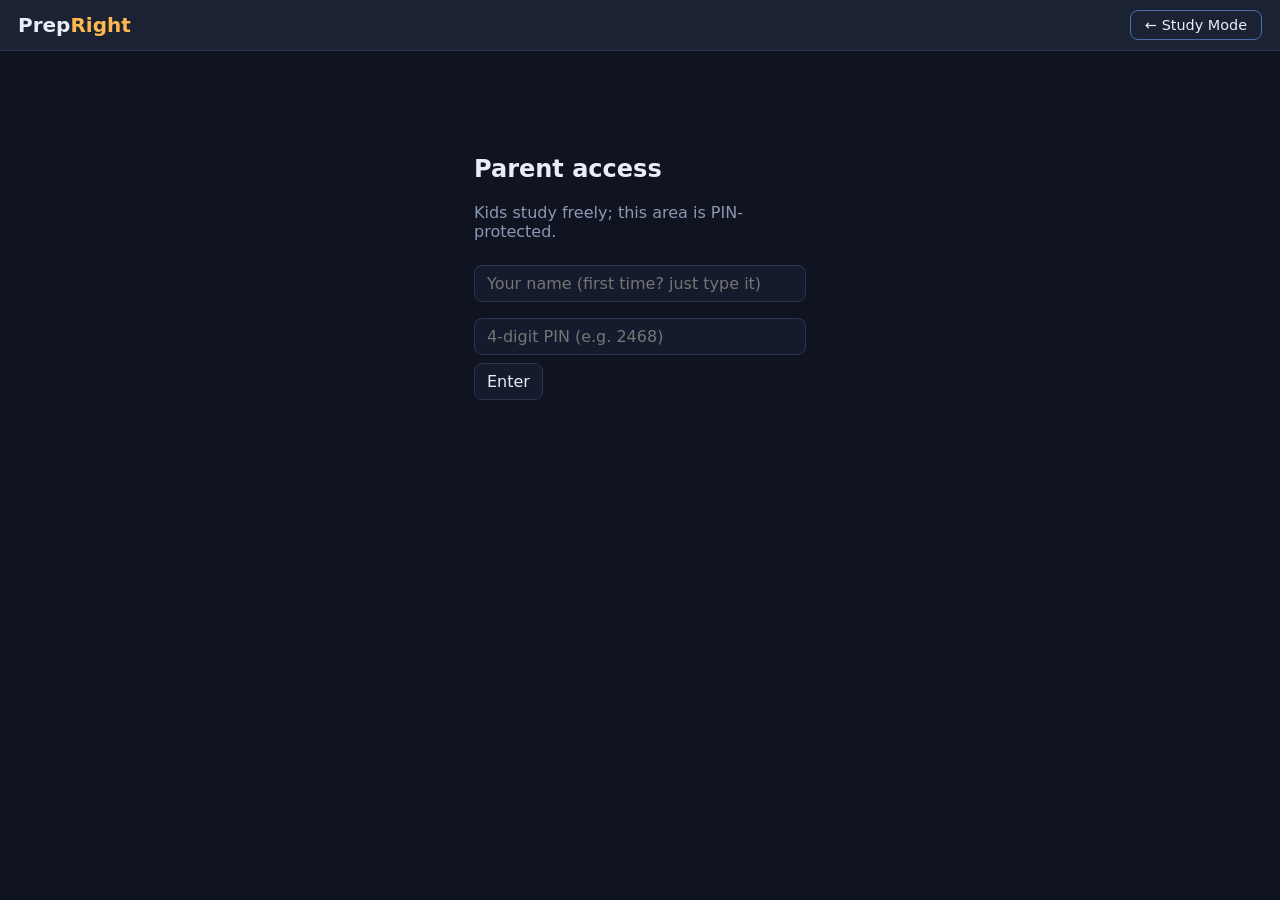
<file: web/parent.html>
<!DOCTYPE html>
<html lang="en">
<head>
  <meta charset="UTF-8" />
  <meta name="viewport" content="width=device-width, initial-scale=1.0" />
  <title>PrepRight — Parent Dashboard</title>
  <link rel="icon" type="image/svg+xml" href="favicon.svg" />
  <link rel="stylesheet" href="style.css" />
</head>
<body>
  <header>
    <div class="brand">Prep<span>Right</span></div>
    <div style="display:flex;gap:8px">
      <button id="signout-btn" class="ghost-btn" style="display:none">Sign Out</button>
      <a href="/" class="ghost-btn">← Study Mode</a>
    </div>
  </header>

  <!-- STEP 1: parent login -->
  <div id="gate" class="gate card">
    <h2>Parent access</h2>
    <p class="muted">Kids study freely; this area is PIN-protected.</p>
    <form id="login-form">
      <input id="parent-name" placeholder="Your name (first time? just type it)" maxlength="60" />
      <input id="parent-pin" placeholder="4-digit PIN (e.g. 2468)" inputmode="numeric" maxlength="4" pattern="\d{4}" title="Exactly 4 digits" required />
      <button type="submit" class="primary">Enter</button>
    </form>
    <p id="gate-error" class="error hidden"></p>
  </div>

  <!-- STEP 2: dashboard -->
  <main id="dash" class="hidden">
    <div class="dash-actions">
      <button id="add-kid-btn" class="ghost-btn">+ Add kid</button>
      <button id="refresh-btn" class="ghost-btn">Refresh</button>
    </div>
    <div id="kids"></div>
  </main>

  <!-- add-kid modal -->
  <div id="kid-modal" class="modal hidden">
    <div class="card">
      <h3>New kid profile</h3>
      <form id="kid-form">
        <input id="kid-name" placeholder="Name" maxlength="40" required />
        <select id="kid-grade"><option value="8">Class 8</option><option value="9">Class 9</option><option value="10" selected>Class 10</option></select>
        <button type="submit" class="primary">Create</button>
      </form>
    </div>
  </div>

  <script src="parent.js"></script>
</body>
</html>
</file>
<file: web/style.css>
/* PrepRight chat — deliberately dependency-free (no CDN, works offline).
   Design tokens up top so restyling later is one-place-only. */
:root {
  --border: #3a4a6b;
  --bg: #0f1420;
  --panel: #1a2233;
  --card: #1e2a42;
  --bubble-user: #2f6df6;
  --bubble-ai: #232d42;
  --text: #e8edf7;
  --muted: #8b98b3;
  --accent: #ffb84d;
}

* { box-sizing: border-box; }

body {
  margin: 0;
  font-family: system-ui, "Segoe UI", Roboto, sans-serif;
  background: var(--bg);
  color: var(--text);
  height: 100dvh;
  display: flex;
  flex-direction: column;
}

header {
  display: flex;
  align-items: center;
  gap: 14px;
  padding: 10px 18px;
  background: var(--panel);
  border-bottom: 1px solid #2a3650;
}
header .brand { margin-right: auto; }

.brand { font-size: 1.25rem; font-weight: 700; }
.brand span { color: var(--accent); }

.student-bar { display: flex; gap: 8px; align-items: center; }

select, input, button {
  font: inherit;
  color: var(--text);
  background: #141b2c;
  border: 1px solid #2a3650;
  border-radius: 8px;
  padding: 8px 12px;
}
button { cursor: pointer; }
button.ghost { background: transparent; }

.onboarding {
  margin: auto;
  text-align: center;
  background: var(--panel);
  padding: 32px 40px;
  border-radius: 14px;
}
.onboarding form { display: flex; gap: 8px; justify-content: center; margin-top: 18px; }
.onboarding button { background: var(--accent); color: #201200; font-weight: 600; }
.onboarding h2 { margin: 0 0 6px; }
.onboarding p { color: var(--muted); margin: 0; }

main {
  flex: 1;
  display: flex;
  flex-direction: column;
  max-width: 780px;
  width: 100%;
  margin: 0 auto;
  padding: 16px;
  gap: 10px;
}

/* The chat must scroll INSIDE the page, never the page itself - otherwise
   the header scrolls away. Flex children default to min-height:auto, which
   grows main past body's 100dvh; min-height:0 lets #messages be the scroller. */
main#chat { min-height: 0; }

#messages { flex: 1; min-height: 0; overflow-y: auto; display: flex; flex-direction: column; gap: 10px; padding-bottom: 8px; scrollbar-width: thin; scrollbar-color: #2a3650 transparent; }
#messages::-webkit-scrollbar { width: 8px; }
#messages::-webkit-scrollbar-track { background: transparent; }
#messages::-webkit-scrollbar-thumb { background: #2a3650; border-radius: 4px; }
#messages::-webkit-scrollbar-thumb:hover { background: #4a6fa5; }

.msg {
  max-width: 82%;
  padding: 10px 14px;
  border-radius: 14px;
  line-height: 1.45;
  white-space: pre-wrap;
  word-wrap: break-word;
}
.msg.user { align-self: flex-end; background: var(--bubble-user); border-bottom-right-radius: 4px; }
.msg.ai   { align-self: flex-start; background: var(--bubble-ai); border-bottom-left-radius: 4px; }

/* markdown-lite bits inside AI bubbles */
.msg code { background: rgba(0,0,0,0.3); padding: 0 4px; border-radius: 4px; font-family: Consolas, monospace; }
.msg strong { font-weight: 700; color: var(--accent); }

/* tool activity chips (P6): shown while the agent runs a tool */
.msg.tool-chip {
  align-self: flex-start;
  background: transparent;
  border: 1px dashed var(--border);
  color: var(--muted);
  font-style: italic;
  font-size: 0.85rem;
  padding: 6px 12px;
}

/* quiz option buttons (P7) */
.opt-box { display: flex; flex-direction: column; gap: 6px; margin-top: 10px; }
.opt-btn {
  text-align: left;
  background: #141b2c;
  border: 1px solid var(--border);
  border-radius: 8px;
  padding: 8px 12px;
  color: var(--text);
  cursor: pointer;
  font: inherit;
}
.opt-btn:hover:not(:disabled) { border-color: var(--accent); }
.opt-btn:disabled { opacity: 0.5; cursor: default; }
.opt-btn.picked { border-color: var(--accent); background: rgba(255,184,77,0.12); opacity: 1; }

/* batch quiz (P9.1): multiple question blocks + submit */
.q-block { margin-top: 12px; padding-top: 8px; border-top: 1px dashed var(--border); }
.q-block .q-title { font-weight: 600; color: var(--accent); margin-bottom: 6px; }
.opt-btn.submit-all { border-color: var(--accent); color: var(--accent); font-weight: 600; }
.opt-btn.submit-all:disabled { opacity: 0.4; }

.status { color: var(--muted); font-style: italic; padding: 0 4px; }

#composer { display: flex; gap: 8px; }
#composer input { flex: 1; }
#composer button { background: var(--accent); color: #201200; font-weight: 600; }
#composer button:disabled { opacity: 0.5; cursor: default; }

.hidden { display: none !important; }

/* parent dashboard */
.gate { max-width: 380px; margin: 60px auto; padding: 24px; }
.gate input { width: 100%; margin: 8px 0; }
.error { color: #ff6b6b; font-size: 0.9rem; }
.dash-actions { display: flex; gap: 8px; margin-bottom: 20px; }
.kid-card { margin-bottom: 16px; padding: 24px; border-radius: 14px; background: #1e2840; border: 2px solid #4a6fa5; box-shadow: 0 4px 16px rgba(0,0,0,0.4); }
.kid-head { display: flex; justify-content: space-between; align-items: center; margin-bottom: 12px; }
.kid-identity { display: flex; align-items: center; gap: 12px; }
.kid-identity h3 { margin: 0; font-size: 1.15rem; }
.kid-identity small { color: var(--muted); }
.kid-avatar { width: 44px; height: 44px; border-radius: 50%; background: var(--accent); color: #201200; font-size: 1.2rem; font-weight: 700; display: flex; align-items: center; justify-content: center; flex-shrink: 0; }
.score-display { text-align: right; }
.score-num { font-size: 2rem; font-weight: 700; display: block; line-height: 1; }
.score-label { font-size: 0.75rem; color: var(--muted); text-transform: uppercase; letter-spacing: 0.05em; }
.prepscore-bar { height: 6px; background: rgba(0,0,0,0.3); border-radius: 3px; margin: 8px 0 4px; overflow: hidden; }
.prepscore-fill { height: 100%; border-radius: 3px; transition: width 0.6s ease; }
.flags { display: flex; flex-wrap: wrap; gap: 6px; margin: 12px 0; }
.flag { padding: 4px 12px; border-radius: 12px; font-size: 0.82rem; font-weight: 500; }
.flag.strong { background: rgba(63,207,142,0.12); color: #3fcf8e; }
.flag.ok { background: rgba(139,152,179,0.12); color: #9aa7c4; }
.flag.struggling { background: rgba(255,107,107,0.12); color: #ff6b6b; }
.kid-actions { display: flex; gap: 8px; margin-top: 16px; }
.action-btn { padding: 8px 18px; border-radius: 8px; font: inherit; font-size: 0.9rem; cursor: pointer; text-decoration: none; display: inline-flex; align-items: center; gap: 6px; }
.action-btn.primary { background: var(--accent); border: none; color: #201200; font-weight: 600; }
.action-btn.primary:hover { filter: brightness(1.1); }
.action-btn:not(.primary) { background: transparent; border: 1px solid #3a4a6b; color: var(--text); }
.action-btn:not(.primary):hover { border-color: var(--accent); }
.report { margin-top: 16px; padding: 16px; background: rgba(0,0,0,0.2); border-radius: 8px; }
.report h4 { margin: 0 0 8px; color: var(--accent); }
.modal { position: fixed; inset: 0; background: rgba(0,0,0,0.55); backdrop-filter: blur(4px); -webkit-backdrop-filter: blur(4px); display: flex; align-items: center; justify-content: center; z-index: 100; }
.modal .card { width: 320px; padding: 24px; background: var(--card); border-radius: 12px; border: 1px solid var(--border); box-shadow: 0 20px 60px rgba(0,0,0,0.5); display: flex; flex-direction: column; gap: 14px; }
.modal h3 { margin: 0; font-size: 1.1rem; }
.modal form { display: flex; flex-direction: column; gap: 14px; margin: 0; }
.modal input, .modal select { width: 100%; margin: 0; }
.modal input::placeholder { color: var(--muted); }
.modal .primary { width: 100%; }
.muted { color: var(--muted); }
.small { font-size: 0.8rem; }

/* kid profile picker (cards, not dropdowns) */
.picker { max-width: 460px; margin: 60px auto; text-align: center; }
.picker h2 { margin-bottom: 20px; }
.kid-cards { display: flex; flex-wrap: wrap; gap: 14px; justify-content: center; margin-bottom: 20px; }
.kid-card-btn { background: var(--card); border: 1px solid var(--border); border-radius: 14px; padding: 18px 26px; display: flex; flex-direction: column; align-items: center; gap: 6px; color: var(--text); cursor: pointer; font: inherit; }
.kid-card-btn:hover { border-color: var(--accent); transform: translateY(-2px); }
.kid-card-btn .avatar { width: 52px; height: 52px; border-radius: 50%; background: var(--accent); color: #201200; font-size: 1.4rem; font-weight: 700; display: flex; align-items: center; justify-content: center; }
.kid-card-btn small { color: var(--muted); }
.current-kid { color: var(--accent); font-weight: 500; }
.header-actions { display: flex; gap: 6px; align-items: center; }
.avatar-sm { display: inline-flex; width: 26px; height: 26px; border-radius: 50%; background: var(--accent); color: #201200; font-weight: 700; align-items: center; justify-content: center; font-size: 0.85rem; }

/* nav buttons (restored - were accidentally removed during border cleanup) */
.ghost-btn { background: transparent; border: 1px solid #4a6fa5; border-radius: 8px; padding: 6px 14px; color: var(--text); text-decoration: none; display: inline-flex; align-items: center; gap: 6px; cursor: pointer; font: inherit; font-size: 0.9rem; }
.ghost-btn:hover { border-color: var(--accent); }
.nav-btn { background: transparent; border: 1px solid #4a6fa5; border-radius: 8px; padding: 6px 14px; color: var(--muted); text-decoration: none; display: inline-flex; align-items: center; cursor: pointer; font: inherit; font-size: 0.9rem; }
.nav-btn:hover { border-color: var(--accent); color: var(--text); }

/* quick-quiz chip (compact, always visible next to input) */
.quiz-chip { background: rgba(255,184,77,0.12); border: 1px solid var(--accent); border-radius: 8px; padding: 8px 12px; color: var(--accent); font: inherit; font-size: 0.9rem; font-weight: 500; cursor: pointer; flex-shrink: 0; white-space: nowrap; }
.quiz-chip:hover { background: rgba(255,184,77,0.2); }
.quiz-chip:disabled { opacity: 0.4; cursor: default; }

/* graded quiz options: visual feedback */
.opt-btn.correct { border-color: #3fcf8e !important; background: rgba(63,207,142,0.15) !important; color: #3fcf8e; }
.opt-btn.wrong { border-color: #ff6b6b !important; background: rgba(255,107,107,0.15) !important; color: #ff6b6b; }

.action-btn.danger { border-color: #ff6b6b; color: #ff6b6b; }
.action-btn.danger:hover { background: rgba(255,107,107,0.1); }

/* notebook photo extraction card (echo-back confirmation) */
.extract-card blockquote { margin: 8px 0; padding: 10px 14px; background: rgba(0,0,0,0.3); border-left: 3px solid var(--accent); border-radius: 6px; font-size: 1.05rem; }
.extract-actions { display: flex; gap: 8px; margin-top: 10px; }
.load-earlier { display: block; margin: 0 auto 10px; background: transparent; border: 1px solid #4a6fa5; color: var(--muted); font-size: 0.85rem; padding: 5px 14px; border-radius: 14px; }
.load-earlier:hover { border-color: var(--accent); color: var(--text); }
.opt-btn.static { cursor: default; opacity: 0.85; }
.opt-btn.static:hover { border-color: #2a3650; }
.quiz-replay-tag { display: inline-block; margin: 6px 0 2px; padding: 3px 10px; border-radius: 10px; background: rgba(0,0,0,0.35); color: var(--muted); font-size: 0.78rem; letter-spacing: 0.02em; }
.score-line { font-weight: 600; color: var(--accent); border: 1px solid #4a6fa5; border-radius: 8px; padding: 6px 12px; align-self: flex-start; }
.msg.user img { max-width: 220px; max-height: 160px; border-radius: 10px; border: 1px solid #4a6fa5; display: block; margin-top: 4px; }
.thumb-away { margin-top: 4px; padding: 8px 12px; border: 1px dashed #4a6fa5; border-radius: 8px; color: var(--muted); font-size: 0.82rem; }
/* attached-photo dock chip in the composer */
#photo-dock { width: 54px; height: 54px; border-radius: 10px; background-size: cover; background-position: center; border: 1px solid #4a6fa5; position: relative; flex-shrink: 0; }
#photo-dock-x { position: absolute; top: -7px; right: -7px; width: 20px; height: 20px; border-radius: 50%; padding: 0; font-size: 0.7rem; line-height: 1; background: #2a3650; border: 1px solid #4a6fa5; }

/* ---------- phones ---------- */
#composer input { min-width: 0; }   /* flex items refuse to shrink without this */
@media (max-width: 520px) {
  header { gap: 8px; padding: 8px 10px; }
  .brand { font-size: 1.05rem; }
  .nav-btn { padding: 6px 8px; font-size: 0.8rem; }
  #composer { gap: 6px; padding: 8px 10px; }
  .quiz-chip { padding: 8px 9px; font-size: 0.8rem; }
  main { padding: 10px; }
  .modal .card { width: min(320px, calc(100vw - 32px)); }
}
@media (max-width: 520px) { .chip-label { display: none; } }   /* emoji-only chips on phones */
#thinking-hints { font-size: 0.82rem; padding: 2px 0 6px; transition: opacity 0.6s; }
/* stacked action buttons on phones: side-by-side is cramped at 390px */
@media (max-width: 520px) {
  .extract-actions { flex-direction: column; gap: 8px; }
  .extract-actions .opt-btn { width: 100%; text-align: center; }
}
</file>
